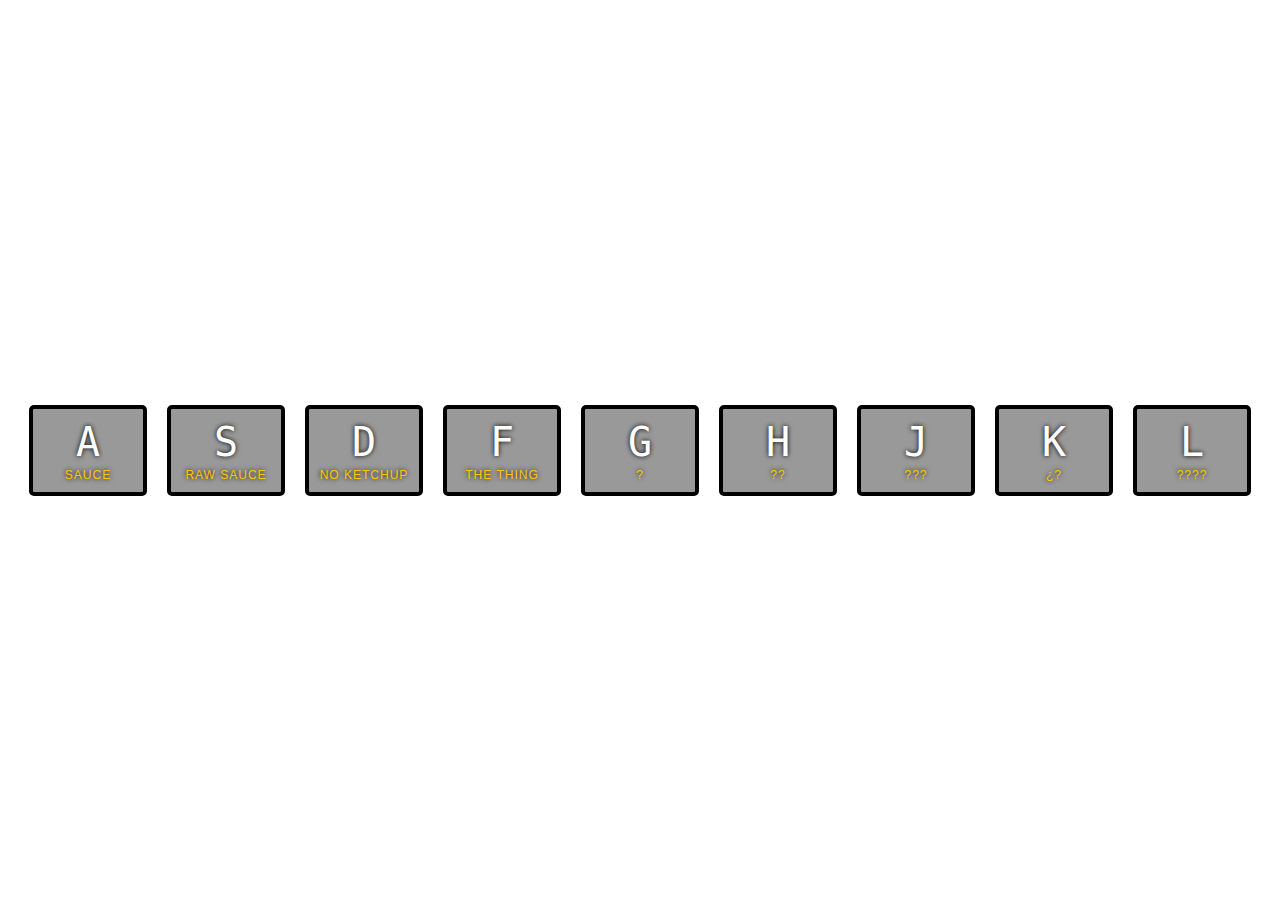
<file: index.html>
<!DOCTYPE html>
<html lang="en">
<head>
  <meta charset="UTF-8">
  <title>JS Drum Kit</title>
  <link rel="stylesheet" href="style.css">
</head>
<body>


  <div class="keys">
    <div data-key="65" class="key">
      <kbd>A</kbd>
      <span class="sound">sauce</span>
    </div>
    <div data-key="83" class="key">
      <kbd>S</kbd>
      <span class="sound">raw sauce</span>
    </div>
    <div data-key="68" class="key">
      <kbd>D</kbd>
      <span class="sound">no ketchup</span>
    </div>
    <div data-key="70" class="key">
      <kbd>F</kbd>
      <span class="sound">the thing</span>
    </div>
    <div data-key="71" class="key">
      <kbd>G</kbd>
      <span class="sound">?</span>
    </div>
    <div data-key="72" class="key">
      <kbd>H</kbd>
      <span class="sound">??</span>
    </div>
    <div data-key="74" class="key">
      <kbd>J</kbd>
      <span class="sound">???</span>
    </div>
    <div data-key="75" class="key">
      <kbd>K</kbd>
      <span class="sound">¿?</span>
    </div>
    <div data-key="76" class="key">
      <kbd>L</kbd>
      <span class="sound">????</span>
    </div>
  </div>

  <audio data-key="65" src="sounds/1sauce.wav"></audio>
  <audio data-key="83" src="sounds/2rawsauce.wav"></audio>
  <audio data-key="68" src="sounds/3noketchup.wav"></audio>
  <audio data-key="70" src="sounds/4thething.wav"></audio>
  <audio data-key="71" src="sounds/5pakaka.wav"></audio>
  <audio data-key="72" src="sounds/6skibidipapa.wav"></audio>
  <audio data-key="74" src="sounds/7anapupu.wav"></audio>
  <audio data-key="75" src="sounds/8tutukuku.wav"></audio>
  <audio data-key="76" src="sounds/9skya.wav"></audio>

<script>
  function removeTransition(e) {
    if (e.propertyName !== 'transform') return;
    e.target.classList.remove('playing');
  }

  function playSound(e) {
    const audio = document.querySelector(`audio[data-key="${e.keyCode}"]`);
    const key = document.querySelector(`div[data-key="${e.keyCode}"]`);
    if (!audio) return;

    key.classList.add('playing');
    audio.currentTime = 0;
    audio.play();
  }

  const keys = Array.from(document.querySelectorAll('.key'));
  keys.forEach(key => key.addEventListener('transitionend', removeTransition));
  window.addEventListener('keydown', playSound);
</script>


</body>
</html>
</file>
<file: style.css>
html {
  font-size: 10px;
  background: url(https://i.imgur.com/q2DH8B4.jpg) bottom center;
  background-size: cover;
}
body,html {
  margin: 0;
  padding: 0;
  font-family: sans-serif;
}

.keys {
  display: flex;
  flex: 1;
  min-height: 100vh;
  align-items: center;
  justify-content: center;
}

.key {
  border: .4rem solid black;
  border-radius: .5rem;
  margin: 1rem;
  font-size: 1.5rem;
  padding: 1rem .5rem;
  transition: all .07s ease;
  width: 10rem;
  text-align: center;
  color: white;
  background: rgba(0,0,0,0.4);
  text-shadow: 0 0 .5rem black;
}

.playing {
  transform: scale(1.1);
  border-color: #ffc600;
  box-shadow: 0 0 1rem #ffc600;
}

kbd {
  display: block;
  font-size: 4rem;
}

.sound {
  font-size: 1.2rem;
  text-transform: uppercase;
  letter-spacing: .1rem;
  color: #ffc600;
}
</file>
